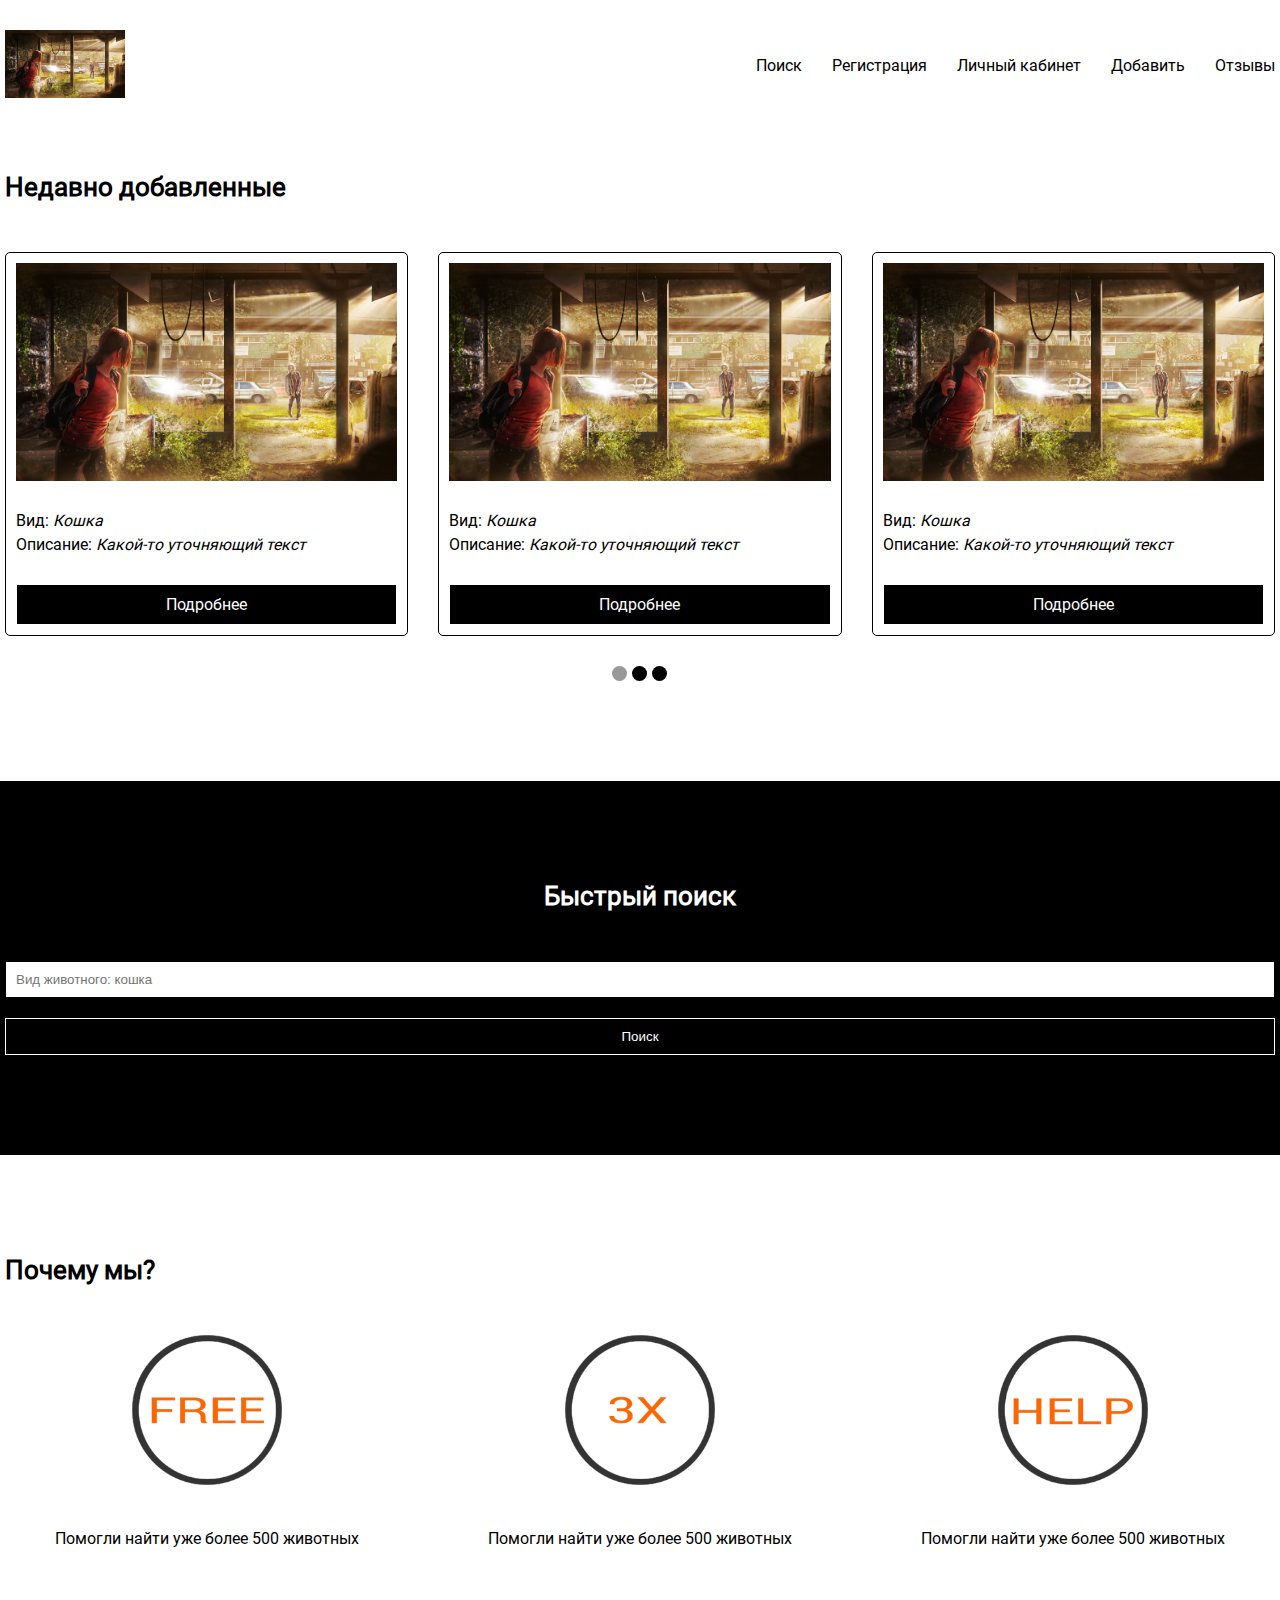
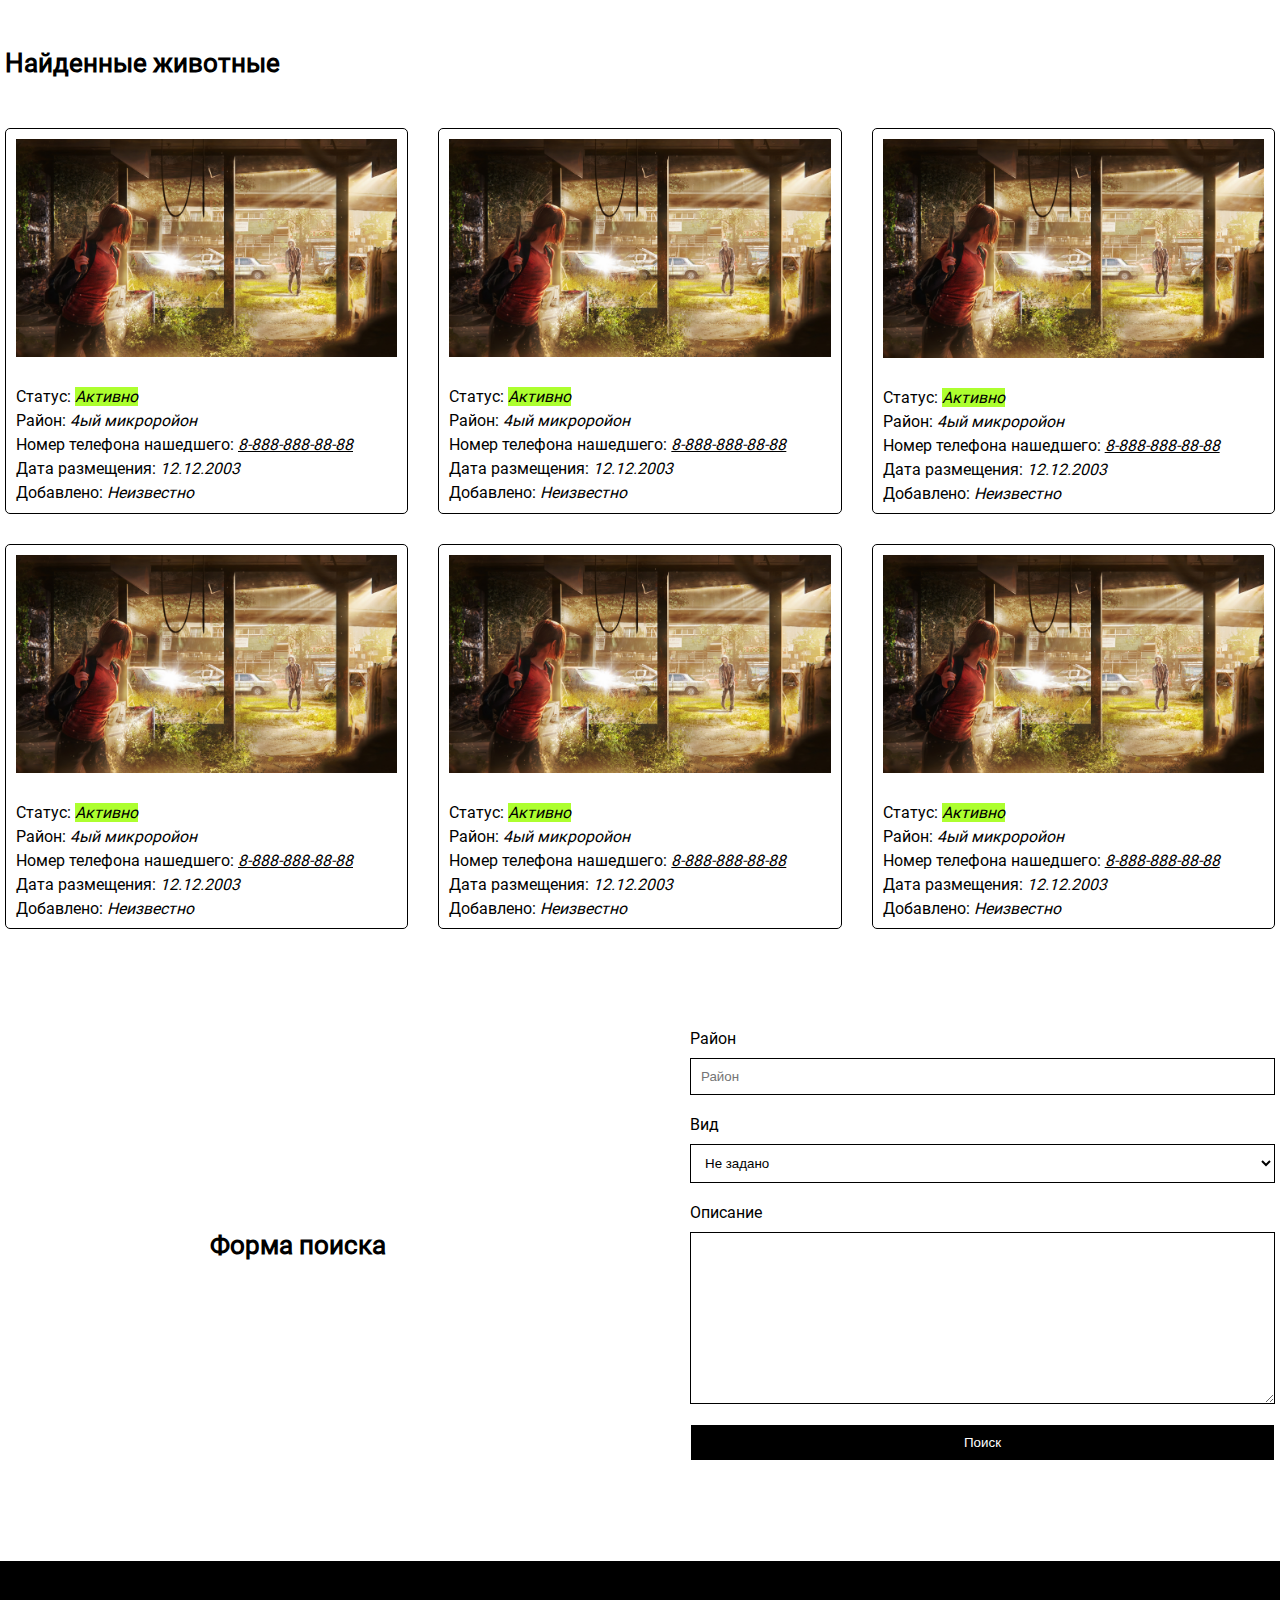
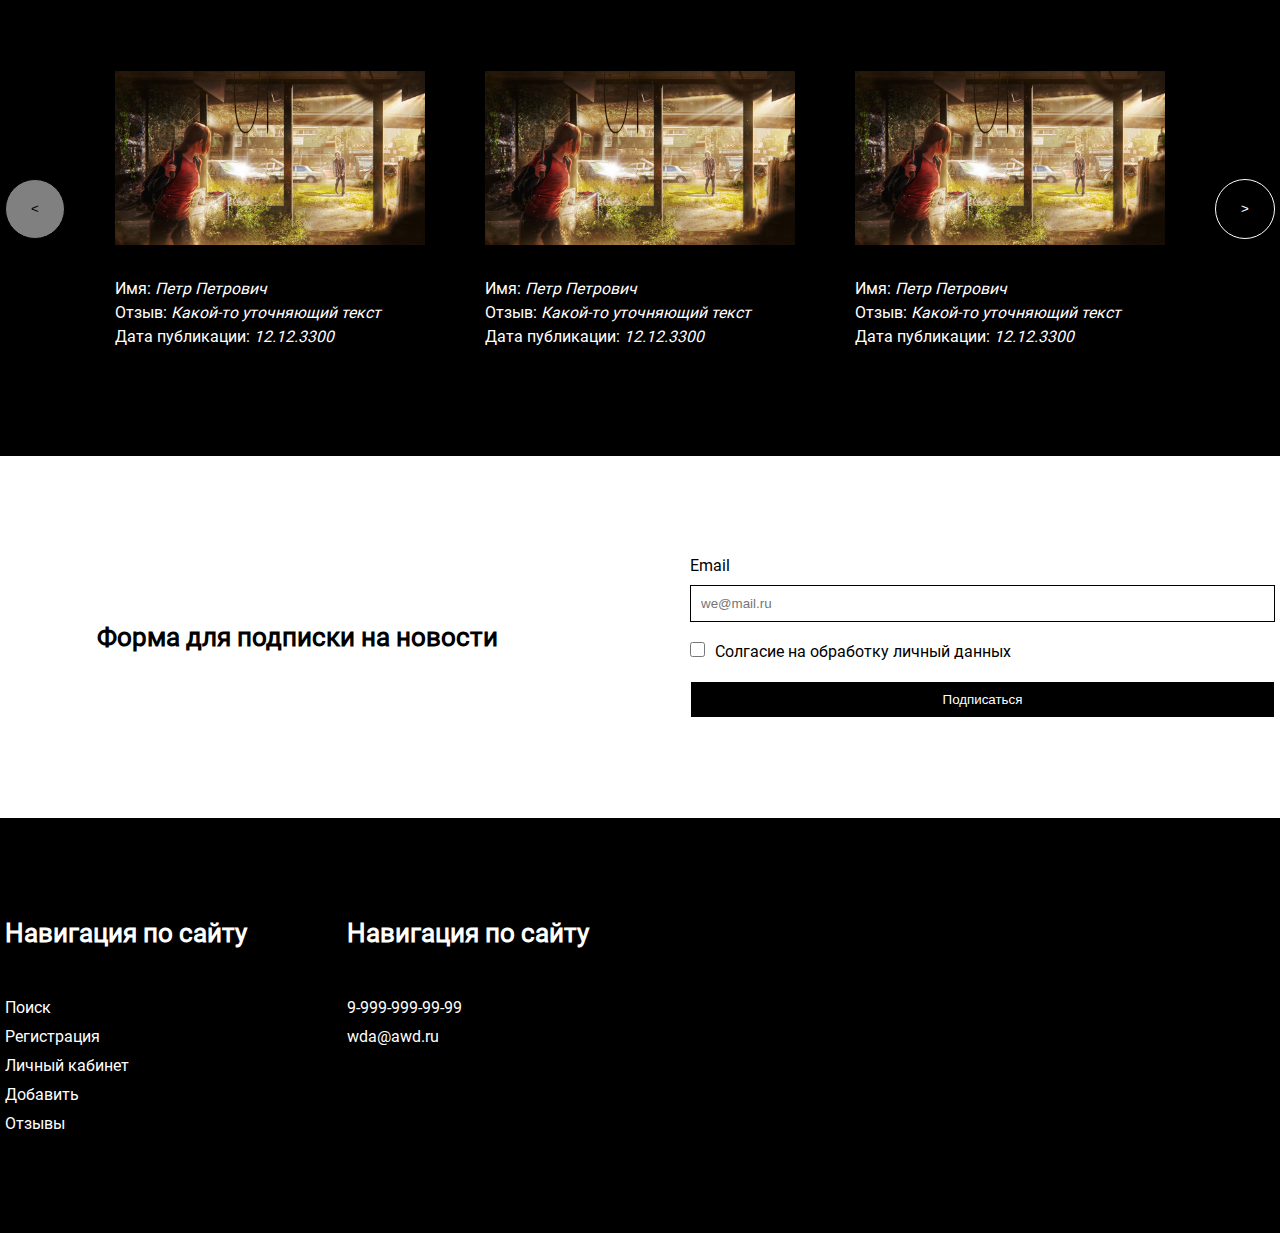
<file: index.html>
<!DOCTYPE html>
<html lang="en">
  <head>
    <meta charset="UTF-8" />
    <meta name="viewport" content="width=device-width, initial-scale=1.0" />
    <link rel="stylesheet" href="css/null.css" />
    <link rel="stylesheet" href="css/style.css" />
    <title>Спаси меня</title>
  </head>
  <body>
    <div class="wrapper">
      <header>
        <div class="header __container">
          <div class="logo_img">
            <a href="index.html"
              ><img
                src="img/img3.akspic.ru-the_last_of_us_chast_2-the_last_of_us-elli-the_last_of_us_remastered-playstation_4-3840x2160.jpg"
                class="img"
                alt="logo"
            /></a>
          </div>
          <nav class="menu">
            <a href="search.html">Поиск</a>
            <a href="register.html">Регистрация</a>
            <a href="profile.html">Личный кабинет</a>
            <a href="search.html">Добавить</a>
            <a href="">Отзывы</a>
          </nav>
        </div>
      </header>
      <main class="main_blocks">
        <section>
          <div class="__container">
            <h2 class="title">Недавно добавленные</h2>
            <div class="cards">
              <div class="card">
                <div class="card_img">
                  <a href="pet.html"
                    ><img
                      src="img/img3.akspic.ru-the_last_of_us_chast_2-the_last_of_us-elli-the_last_of_us_remastered-playstation_4-3840x2160.jpg"
                      class="img"
                      alt="card_1"
                  /></a>
                </div>
                <div class="texts">
                  <p>Вид: <span class="italic">Кошка</span></p>
                  <p>
                    Описание:
                    <span class="italic">Какой-то уточняющий текст</span>
                  </p>
                </div>

                <a href="" class="btn_black">Подробнее</a>
              </div>
              <div class="card">
                <div class="card_img">
                  <a href="pet.html"
                    ><img
                      src="img/img3.akspic.ru-the_last_of_us_chast_2-the_last_of_us-elli-the_last_of_us_remastered-playstation_4-3840x2160.jpg"
                      class="img"
                      alt="card_1"
                  /></a>
                </div>
                <div class="texts">
                  <p>Вид: <span class="italic">Кошка</span></p>
                  <p>
                    Описание:
                    <span class="italic">Какой-то уточняющий текст</span>
                  </p>
                </div>

                <a href="" class="btn_black">Подробнее</a>
              </div>
              <div class="card">
                <div class="card_img">
                  <a href="pet.html"
                    ><img
                      src="img/img3.akspic.ru-the_last_of_us_chast_2-the_last_of_us-elli-the_last_of_us_remastered-playstation_4-3840x2160.jpg"
                      class="img"
                      alt="card_1"
                  /></a>
                </div>
                <div class="texts">
                  <p>Вид: <span class="italic">Кошка</span></p>
                  <p>
                    Описание:
                    <span class="italic">Какой-то уточняющий текст</span>
                  </p>
                </div>

                <a href="" class="btn_black">Подробнее</a>
              </div>
              <div class="points">
                <button type="button" class="point poin-active"></button>
                <button type="button" class="point"></button>
                <button type="button" class="point"></button>
              </div>
            </div>
          </div>
        </section>

        <section class="black_fon">
          <div class="__container">
            <div class="fast_search">
              <h2 class="title">Быстрый поиск</h2>
              <form action="" method="post" class="form">
                <div class="pole">
                  <input
                    type="text"
                    name="search"
                    class="btn_white"
                    placeholder="Вид животного: кошка"
                  />
                </div>
                <button type="submit" class="btn_black">Поиск</button>
              </form>
            </div>
          </div>
        </section>

        <section>
          <div class="__container">
            <h2 class="title">Почему мы?</h2>
            <div class="cards">
              <div class="fact">
                <div class="fact_img">
                  <img src="img/free.png" class="img" alt="fact-1" />
                </div>
                <p>Помогли найти уже более 500 животных</p>
              </div>
              <div class="fact">
                <div class="fact_img">
                  <img src="img/year.png" class="img" alt="fact-2" />
                </div>
                <p>Помогли найти уже более 500 животных</p>
              </div>
              <div class="fact">
                <div class="fact_img">
                  <img src="img/help.png" class="img" alt="fact-3" />
                </div>
                <p>Помогли найти уже более 500 животных</p>
              </div>
            </div>
          </div>
        </section>

        <section>
          <div class="__container">
            <h2 class="title">Найденные животные</h2>
            <div class="cards">
              <div class="card">
                <div class="card_img">
                  <a href="pet.html"
                    ><img
                      src="img/img3.akspic.ru-the_last_of_us_chast_2-the_last_of_us-elli-the_last_of_us_remastered-playstation_4-3840x2160.jpg"
                      class="img"
                      alt="card"
                  /></a>
                </div>
                <div class="texts">
                  <p>
                    Статус:
                    <span class="italic green">Активно</span>
                  </p>
                  <p>Район: <span class="italic">4ый микроройон</span></p>
                  <p>
                    Номер телефона нашедшего:
                    <span class="italic"
                      ><a class="card_link" href="tel:8-888-888-88-88"
                        >8-888-888-88-88</a
                      ></span
                    >
                  </p>
                  <p>
                    Дата размещения:
                    <span class="italic">12.12.2003</span>
                  </p>
                  <p>
                    Добавлено:
                    <span class="italic">Неизвестно</span>
                  </p>
                </div>
              </div>
              <div class="card">
                <div class="card_img">
                  <a href="pet.html"
                    ><img
                      src="img/img3.akspic.ru-the_last_of_us_chast_2-the_last_of_us-elli-the_last_of_us_remastered-playstation_4-3840x2160.jpg"
                      class="img"
                      alt="card"
                  /></a>
                </div>
                <div class="texts">
                  <p>
                    Статус:
                    <span class="italic green">Активно</span>
                  </p>
                  <p>Район: <span class="italic">4ый микроройон</span></p>
                  <p>
                    Номер телефона нашедшего:
                    <span class="italic"
                      ><a class="card_link" href="tel:8-888-888-88-88"
                        >8-888-888-88-88</a
                      ></span
                    >
                  </p>
                  <p>
                    Дата размещения:
                    <span class="italic">12.12.2003</span>
                  </p>
                  <p>
                    Добавлено:
                    <span class="italic">Неизвестно</span>
                  </p>
                </div>
              </div>
              <div class="card">
                <div class="card_img">
                  <a href="pet.html"
                    ><img
                      src="img/img3.akspic.ru-the_last_of_us_chast_2-the_last_of_us-elli-the_last_of_us_remastered-playstation_4-3840x2160.jpg"
                      class="img"
                      alt="card"
                  /></a>
                </div>
                <div class="texts">
                  <p>
                    Статус:
                    <span class="italic green">Активно</span>
                  </p>
                  <p>Район: <span class="italic">4ый микроройон</span></p>
                  <p>
                    Номер телефона нашедшего:
                    <span class="italic"
                      ><a class="card_link" href="tel:8-888-888-88-88"
                        >8-888-888-88-88</a
                      ></span
                    >
                  </p>
                  <p>
                    Дата размещения:
                    <span class="italic">12.12.2003</span>
                  </p>
                  <p>
                    Добавлено:
                    <span class="italic">Неизвестно</span>
                  </p>
                </div>
              </div>
              <div class="card">
                <div class="card_img">
                  <a href="pet.html"
                    ><img
                      src="img/img3.akspic.ru-the_last_of_us_chast_2-the_last_of_us-elli-the_last_of_us_remastered-playstation_4-3840x2160.jpg"
                      class="img"
                      alt="card"
                  /></a>
                </div>
                <div class="texts">
                  <p>
                    Статус:
                    <span class="italic green">Активно</span>
                  </p>
                  <p>Район: <span class="italic">4ый микроройон</span></p>
                  <p>
                    Номер телефона нашедшего:
                    <span class="italic"
                      ><a class="card_link" href="tel:8-888-888-88-88"
                        >8-888-888-88-88</a
                      ></span
                    >
                  </p>
                  <p>
                    Дата размещения:
                    <span class="italic">12.12.2003</span>
                  </p>
                  <p>
                    Добавлено:
                    <span class="italic">Неизвестно</span>
                  </p>
                </div>
              </div>
              <div class="card">
                <div class="card_img">
                  <a href="pet.html"
                    ><img
                      src="img/img3.akspic.ru-the_last_of_us_chast_2-the_last_of_us-elli-the_last_of_us_remastered-playstation_4-3840x2160.jpg"
                      class="img"
                      alt="card"
                  /></a>
                </div>
                <div class="texts">
                  <p>
                    Статус:
                    <span class="italic green">Активно</span>
                  </p>
                  <p>Район: <span class="italic">4ый микроройон</span></p>
                  <p>
                    Номер телефона нашедшего:
                    <span class="italic"
                      ><a class="card_link" href="tel:8-888-888-88-88"
                        >8-888-888-88-88</a
                      ></span
                    >
                  </p>
                  <p>
                    Дата размещения:
                    <span class="italic">12.12.2003</span>
                  </p>
                  <p>
                    Добавлено:
                    <span class="italic">Неизвестно</span>
                  </p>
                </div>
              </div>
              <div class="card">
                <div class="card_img">
                  <a href="pet.html"
                    ><img
                      src="img/img3.akspic.ru-the_last_of_us_chast_2-the_last_of_us-elli-the_last_of_us_remastered-playstation_4-3840x2160.jpg"
                      class="img"
                      alt="card"
                  /></a>
                </div>
                <div class="texts">
                  <p>
                    Статус:
                    <span class="italic green">Активно</span>
                  </p>
                  <p>Район: <span class="italic">4ый микроройон</span></p>
                  <p>
                    Номер телефона нашедшего:
                    <span class="italic"
                      ><a class="card_link" href="tel:8-888-888-88-88"
                        >8-888-888-88-88</a
                      ></span
                    >
                  </p>
                  <p>
                    Дата размещения:
                    <span class="italic">12.12.2003</span>
                  </p>
                  <p>
                    Добавлено:
                    <span class="italic">Неизвестно</span>
                  </p>
                </div>
              </div>
            </div>
          </div>
        </section>

        <section>
          <div class="search_section __container">
            <div>
              <h2>Форма поиска</h2>
            </div>
            <form action="" class="form">
              <div class="pole">
                <div class="message">
                  <label for="rayon">Район</label>
                </div>
                <input
                  type="text"
                  placeholder="Район"
                  class="btn_white"
                  name="rayon"
                />
              </div>
              <div class="pole">
                <div class="message">
                  <label for="vid">Вид</label>
                </div>
                <select name="vid" id="0" class="btn_white">
                  <option value="0">Не задано</option>
                  <option value="1">Кошка</option>
                  <option value="2">Суслик</option>
                </select>
              </div>
              <div class="pole">
                <div class="message">
                  <label for="vid">Описание</label>
                </div>
                <textarea
                  name="text"
                  id="0"
                  class="btn_white"
                  cols="30"
                  rows="10"
                ></textarea>
              </div>
              <button type="submit" class="btn_black">Поиск</button>
            </form>
          </div>
        </section>

        <section class="black_fon">
          <div class="otziv_section __container">
            <button type="button" class="btn_white not_btn next_btn"><</button>
            <div class="otziv_card">
              <div class="card_img">
                <img
                  src="img/img3.akspic.ru-the_last_of_us_chast_2-the_last_of_us-elli-the_last_of_us_remastered-playstation_4-3840x2160.jpg"
                  class="img"
                  alt="card_1"
                />
              </div>
              <div class="texts">
                <p>Имя: <span class="italic">Петр Петрович</span></p>
                <p>
                  Отзыв:
                  <span class="italic">Какой-то уточняющий текст</span>
                </p>
                <p>Дата публикации: <span class="italic">12.12.3300</span></p>
              </div>
            </div>
            <div class="otziv_card">
              <div class="card_img">
                <img
                  src="img/img3.akspic.ru-the_last_of_us_chast_2-the_last_of_us-elli-the_last_of_us_remastered-playstation_4-3840x2160.jpg"
                  class="img"
                  alt="card_1"
                />
              </div>
              <div class="texts">
                <p>Имя: <span class="italic">Петр Петрович</span></p>
                <p>
                  Отзыв:
                  <span class="italic">Какой-то уточняющий текст</span>
                </p>
                <p>Дата публикации: <span class="italic">12.12.3300</span></p>
              </div>
            </div>
            <div class="otziv_card">
              <div class="card_img">
                <img
                  src="img/img3.akspic.ru-the_last_of_us_chast_2-the_last_of_us-elli-the_last_of_us_remastered-playstation_4-3840x2160.jpg"
                  class="img"
                  alt="card_1"
                />
              </div>
              <div class="texts">
                <p>Имя: <span class="italic">Петр Петрович</span></p>
                <p>
                  Отзыв:
                  <span class="italic">Какой-то уточняющий текст</span>
                </p>
                <p>Дата публикации: <span class="italic">12.12.3300</span></p>
              </div>
            </div>
            <button type="button" class="btn_black next_btn">></button>
          </div>
        </section>

        <section>
          <div class="search_section __container">
            <div>
              <h2>Форма для подписки на новости</h2>
            </div>
            <form action="" class="form">
              <div class="pole">
                <div class="message">
                  <label for="email">Email</label>
                </div>
                <input
                  type="email"
                  placeholder="we@mail.ru"
                  class="btn_white"
                  name="email"
                />
              </div>
              <div class="pole pole_check">
                <input type="checkbox" name="check" class="check" id="0" />
                <div class="message">
                  <label for="vid">Солгасие на обработку личный данных</label>
                </div>
              </div>

              <button type="submit" class="btn_black">Подписаться</button>
            </form>
          </div>
        </section>
      </main>
      <footer class="black_fon">
        <div class="footer __container">
          <div>
            <h2 class="title">Навигация по сайту</h2>
            <nav class="menu menu_footer">
              <a href="search.html">Поиск</a>
              <a href="search.html">Регистрация</a>
              <a href="search.html">Личный кабинет</a>
              <a href="search.html">Добавить</a>
              <a href="search.html">Отзывы</a>
            </nav>
          </div>
          <div>
            <h2 class="title">Навигация по сайту</h2>
            <nav class="menu menu_footer">
              <a href="tel:-999-999-99-99">9-999-999-99-99</a>
              <a href="emailto:wda@awd.ru">wda@awd.ru</a>
            </nav>
          </div>
        </div>
      </footer>
    </div>
  </body>
</html>
</file>
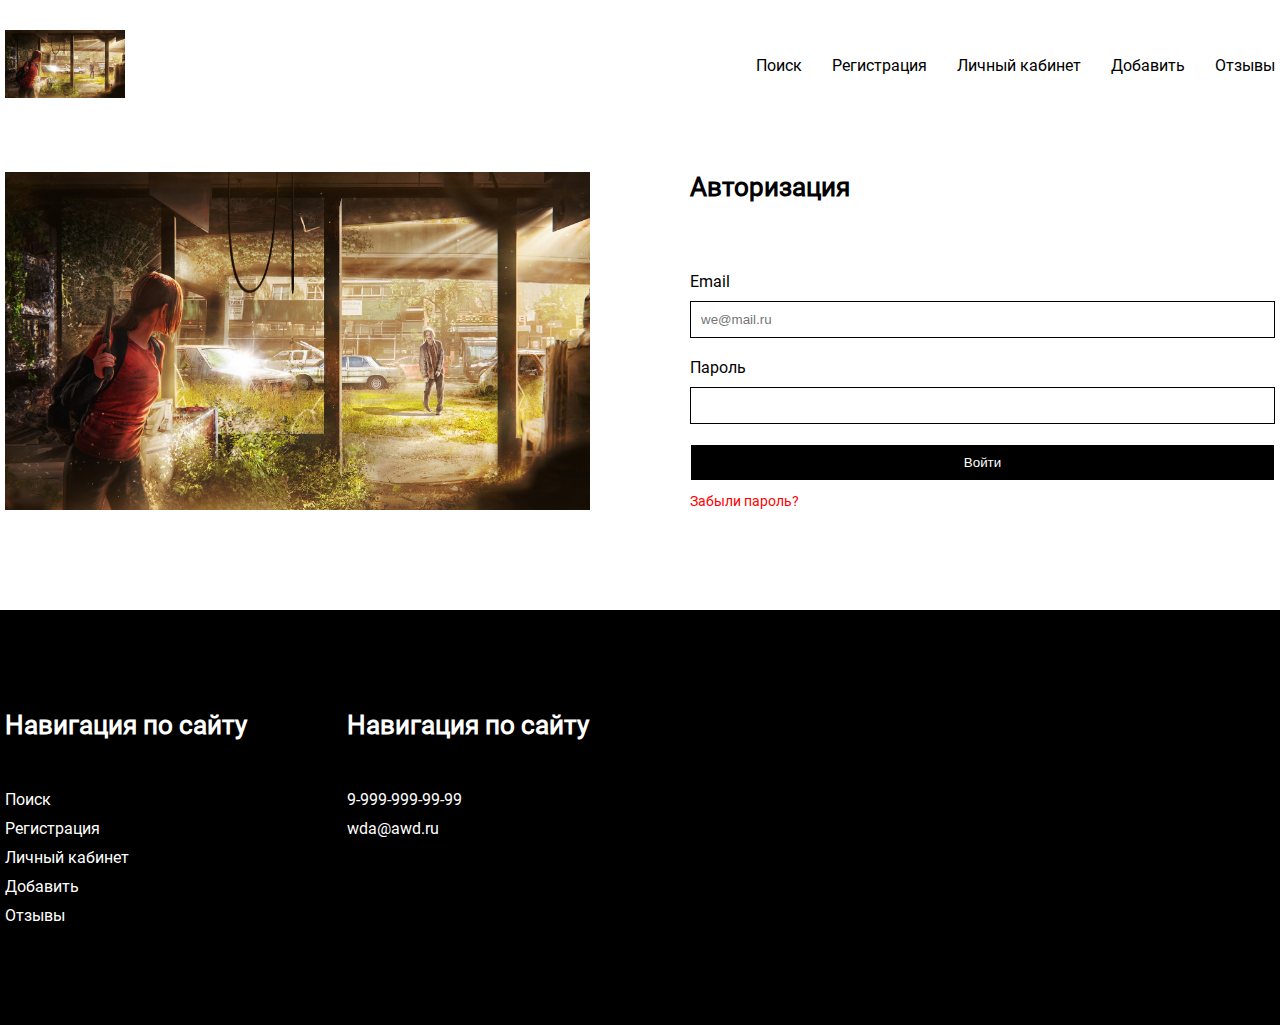
<file: login.html>
<!DOCTYPE html>
<html lang="en">
  <head>
    <meta charset="UTF-8" />
    <meta name="viewport" content="width=device-width, initial-scale=1.0" />
    <link rel="stylesheet" href="css/null.css" />
    <link rel="stylesheet" href="css/style.css" />
    <title>Спаси меня</title>
  </head>
  <body>
    <div class="wrapper">
      <header>
        <div class="header __container">
          <div class="logo_img">
            <a href="index.html"
              ><img
                src="img/img3.akspic.ru-the_last_of_us_chast_2-the_last_of_us-elli-the_last_of_us_remastered-playstation_4-3840x2160.jpg"
                class="img"
                alt="logo"
            /></a>
          </div>
          <nav class="menu">
            <a href="search.html">Поиск</a>
            <a href="register.html">Регистрация</a>
            <a href="profile.html">Личный кабинет</a>
            <a href="search.html">Добавить</a>
            <a href="">Отзывы</a>
          </nav>
        </div>
      </header>
      <main class="main_blocks">
        <section>
          <div class="search_section __container">
            <div class="login_img">
              <img
                src="img/img3.akspic.ru-the_last_of_us_chast_2-the_last_of_us-elli-the_last_of_us_remastered-playstation_4-3840x2160.jpg"
                class="img"
                alt="fon_img"
              />
            </div>
            <form action="" class="form">
              <h2 class="title">Авторизация</h2>
              <div class="pole">
                <div class="message">
                  <label for="email">Email</label>
                </div>
                <input
                  type="email"
                  placeholder="we@mail.ru"
                  class="btn_white"
                  name="email"
                />
              </div>
              <div class="pole">
                <div class="message">
                  <label for="password">Пароль</label>
                </div>
                <input type="password" class="btn_white" name="password" />
              </div>
              <div class="block_btns">
                <button type="submit" class="btn_black">Войти</button>
                <div>
                  <a href="" class="red_text">Забыли пароль?</a>
                </div>
              </div>
            </form>
          </div>
        </section>
      </main>
      <footer class="black_fon">
        <div class="footer __container">
          <div>
            <h2 class="title">Навигация по сайту</h2>
            <nav class="menu menu_footer">
              <a href="search.html">Поиск</a>
              <a href="search.html">Регистрация</a>
              <a href="search.html">Личный кабинет</a>
              <a href="search.html">Добавить</a>
              <a href="search.html">Отзывы</a>
            </nav>
          </div>
          <div>
            <h2 class="title">Навигация по сайту</h2>
            <nav class="menu menu_footer">
              <a href="tel:-999-999-99-99">9-999-999-99-99</a>
              <a href="emailto:wda@awd.ru">wda@awd.ru</a>
            </nav>
          </div>
        </div>
      </footer>
    </div>
  </body>
</html>
</file>
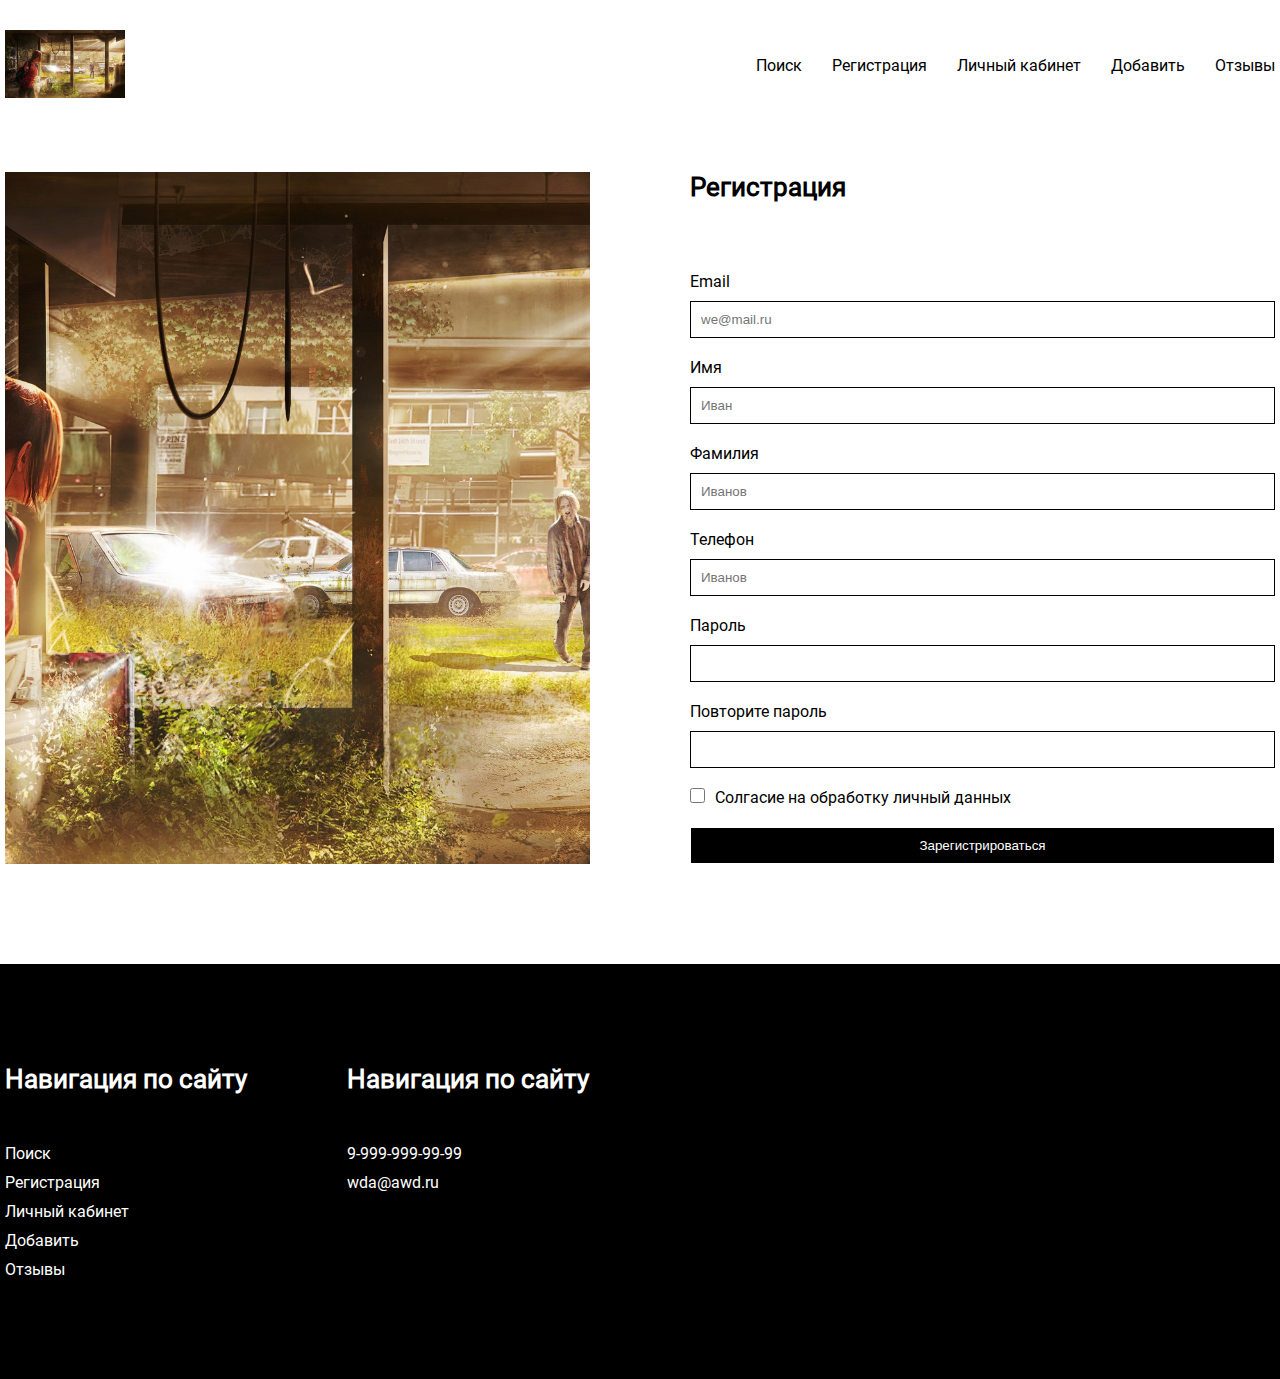
<file: register.html>
<!DOCTYPE html>
<html lang="en">
  <head>
    <meta charset="UTF-8" />
    <meta name="viewport" content="width=device-width, initial-scale=1.0" />
    <link rel="stylesheet" href="css/null.css" />
    <link rel="stylesheet" href="css/style.css" />
    <title>Спаси меня</title>
  </head>
  <body>
    <div class="wrapper">
      <header>
        <div class="header __container">
          <div class="logo_img">
            <a href="index.html"
              ><img
                src="img/img3.akspic.ru-the_last_of_us_chast_2-the_last_of_us-elli-the_last_of_us_remastered-playstation_4-3840x2160.jpg"
                class="img"
                alt="logo"
            /></a>
          </div>
          <nav class="menu">
            <a href="search.html">Поиск</a>
            <a href="register.html">Регистрация</a>
            <a href="profile.html">Личный кабинет</a>
            <a href="search.html">Добавить</a>
            <a href="">Отзывы</a>
          </nav>
        </div>
      </header>
      <main class="main_blocks">
        <section>
          <div class="search_section __container">
            <div class="login_img">
              <img
                src="img/img3.akspic.ru-the_last_of_us_chast_2-the_last_of_us-elli-the_last_of_us_remastered-playstation_4-3840x2160.jpg"
                class="img"
                alt="fon_img"
              />
            </div>
            <form action="" class="form">
              <h2 class="title">Регистрация</h2>
              <div class="pole">
                <div class="message">
                  <label for="email">Email</label>
                </div>
                <input
                  type="email"
                  placeholder="we@mail.ru"
                  class="btn_white"
                  name="email"
                  required
                />
              </div>
              <div class="pole">
                <div class="message">
                  <label for="name">Имя</label>
                </div>
                <input
                  type="text"
                  placeholder="Иван"
                  class="btn_white"
                  name="name"
                  required
                />
              </div>
              <div class="pole">
                <div class="message">
                  <label for="surname">Фамилия</label>
                </div>
                <input
                  type="text"
                  placeholder="Иванов"
                  class="btn_white"
                  name="surname"
                  required
                />
              </div>
              <div class="pole">
                <div class="message">
                  <label for="tel">Телефон</label>
                </div>
                <input
                  type="tel"
                  placeholder="Иванов"
                  class="btn_white"
                  name="tel"
                  required
                />
              </div>
              <div class="pole">
                <div class="message">
                  <label for="password">Пароль</label>
                </div>
                <input
                  required
                  type="password"
                  class="btn_white"
                  name="password"
                />
              </div>
              <div class="pole">
                <div class="message">
                  <label for="again_password">Повторите пароль</label>
                </div>
                <input
                  type="password"
                  class="btn_white"
                  name="again_password"
                  required
                />
              </div>
              <div class="pole pole_check">
                <input type="checkbox" name="check" class="check" id="0" />
                <div class="message">
                  <label for="vid">Солгасие на обработку личный данных</label>
                </div>
              </div>
              <div class="block_btns">
                <button type="submit" class="btn_black">
                  Зарегистрироваться
                </button>
              </div>
            </form>
          </div>
        </section>
      </main>
      <footer class="black_fon">
        <div class="footer __container">
          <div>
            <h2 class="title">Навигация по сайту</h2>
            <nav class="menu menu_footer">
              <a href="search.html">Поиск</a>
              <a href="search.html">Регистрация</a>
              <a href="search.html">Личный кабинет</a>
              <a href="search.html">Добавить</a>
              <a href="search.html">Отзывы</a>
            </nav>
          </div>
          <div>
            <h2 class="title">Навигация по сайту</h2>
            <nav class="menu menu_footer">
              <a href="tel:-999-999-99-99">9-999-999-99-99</a>
              <a href="emailto:wda@awd.ru">wda@awd.ru</a>
            </nav>
          </div>
        </div>
      </footer>
    </div>
  </body>
</html>
</file>
<file: css/null.css>
* {
  padding: 0;
  margin: 0;
  border: 0;
}

.__container {
  max-width: 1410px;
  margin: 0 auto;
  padding: 0 5px;
}

.wrapper {
  display: flex;
  flex-direction: column;
  min-height: 100%;
  overflow: hidden;
}

@font-face {
  font-family: "Roboto";
  src: url(../font/Roboto-Regular.ttf);
}

.img {
  position: relative;
  top: 0;
  left: 0;
  width: 100%;
  height: 100%;
  object-fit: cover;
}

html,
body {
  font-family: "Roboto";
  width: 100%;
  height: 100%;
}

main {
  flex: 1 1 auto;
}

a {
  color: black;
  text-decoration: none;
  font-size: calc(14px + 2 * (100vw / 1410));
}

button {
  cursor: pointer;
}

.main_blocks {
  display: flex;
  flex-direction: column;
  gap: 100px;
  margin-top: 70px;
  margin-bottom: 100px;
}

p {
  font-size: calc(14px + 2 * (100vw / 1410));
}

h1 {
  font-size: calc(32px + 2 * (100vw / 1410));
}
h2 {
  font-size: calc(24px + 2 * (100vw / 1410));
}

h3 {
  font-size: calc(20px + 2 * (100vw / 1410));
}

.green {
  background: greenyellow;
}

.orange {
  background: orangered;
}

.greu {
  background: gray;
}

.italic {
  font-style: italic;
}
</file>
<file: css/style.css>
/* header */
.menu {
  display: flex;
  gap: 30px;
}

.header {
  margin-top: 30px;
  display: flex;
  justify-content: space-between;
  align-items: center;
  gap: 100px;
}

.logo_img img {
  width: 120px;
}

.title {
  margin-bottom: 50px;
}

/* footer */
.black_fon {
  background: #000;
  padding: 100px 0;
  color: white;
}

.black_fon a {
  color: white;
}

.footer {
  display: flex;
  gap: 100px;
}

.menu_footer {
  flex-direction: column;
  gap: 10px;
}

/* block_1 */

.cards {
  display: grid;
  grid-template-columns: repeat(3, 1fr);
  gap: 30px;
}

.card {
  display: flex;
  flex-direction: column;
  gap: 30px;
  border: 1px black solid;
  border-radius: 5px;
  padding: 10px;
  transition: all, 0.3s;
}

.card:hover {
  transform: rotateY(10deg);
  box-shadow: 10px 10px rgb(44, 44, 44);
}

.texts {
  display: flex;
  flex-direction: column;
  gap: 5px;
}
.block_btns {
  width: 100%;
  display: flex;
  flex-direction: column;
  gap: 10px;
}
.btn_black {
  padding: 10px;
  border: 1px white solid;
  color: white;
  background: #000;
  transition: all, 0.3s;
  text-align: center;
}

.btn_black:hover {
  border: 1px black solid;
  color: black;
  background: white;
}

.points {
  display: flex;
  gap: 5px;
  grid-column-start: 2;
  justify-content: center;
}

.point {
  width: 15px;
  height: 15px;
  background: #000;
  border-radius: 50%;
}

.poin-active {
  background: rgb(153, 153, 153);
}

/* fast_search */
.fast_search {
  display: flex;
  flex-direction: column;
  align-items: center;
}

.btn_white {
  padding: 10px;
  border: 1px black solid;
  color: black;
  background: white;
  transition: all, 0.3s;
}

.form {
  display: flex;
  flex-direction: column;
  width: 100%;
  gap: 20px;
  text-align: left;
}

.pole {
  display: flex;
  flex-direction: column;
  gap: 10px;
}

input {
  width: auto;
}

/* about */

.fact {
  display: flex;
  flex-direction: column;
  gap: 30px;
  align-items: center;
  text-align: center;
  gap: 40px;
}

.fact_img img {
  max-height: 150px;
}

.card_link {
  text-decoration: underline;
}

/* search_section */
.search_section {
  display: grid;
  grid-template-columns: 1fr 1fr;
  gap: 100px;
  align-items: center;
  justify-content: center;
  text-align: center;
}

.message {
  display: flex;
  gap: 20px;
  justify-content: space-between;
}

.otziv_section {
  display: grid;
  grid-template-columns: 60px 1fr 1fr 1fr 60px;
  gap: 40px;
  align-items: center;
}

.otziv_card {
  display: flex;
  flex-direction: column;
  gap: 30px;
  border-radius: 5px;
  padding: 10px;
}

.not_btn {
  background: gray;
}

.next_btn {
  width: 60px;
  height: 60px;
  border-radius: 50%;
}
/* подписка */

.pole_check {
  flex-direction: row;
}

.check {
  width: 15px;
  height: 15px;
}

/* LOGIN */

.login_img {
  height: 100%;
}

.red_text {
  color: red;
  font-size: 14px;
  transition: all, 0.2s;
}

.red_text:hover {
  color: rgb(129, 4, 4);
}
</file>
